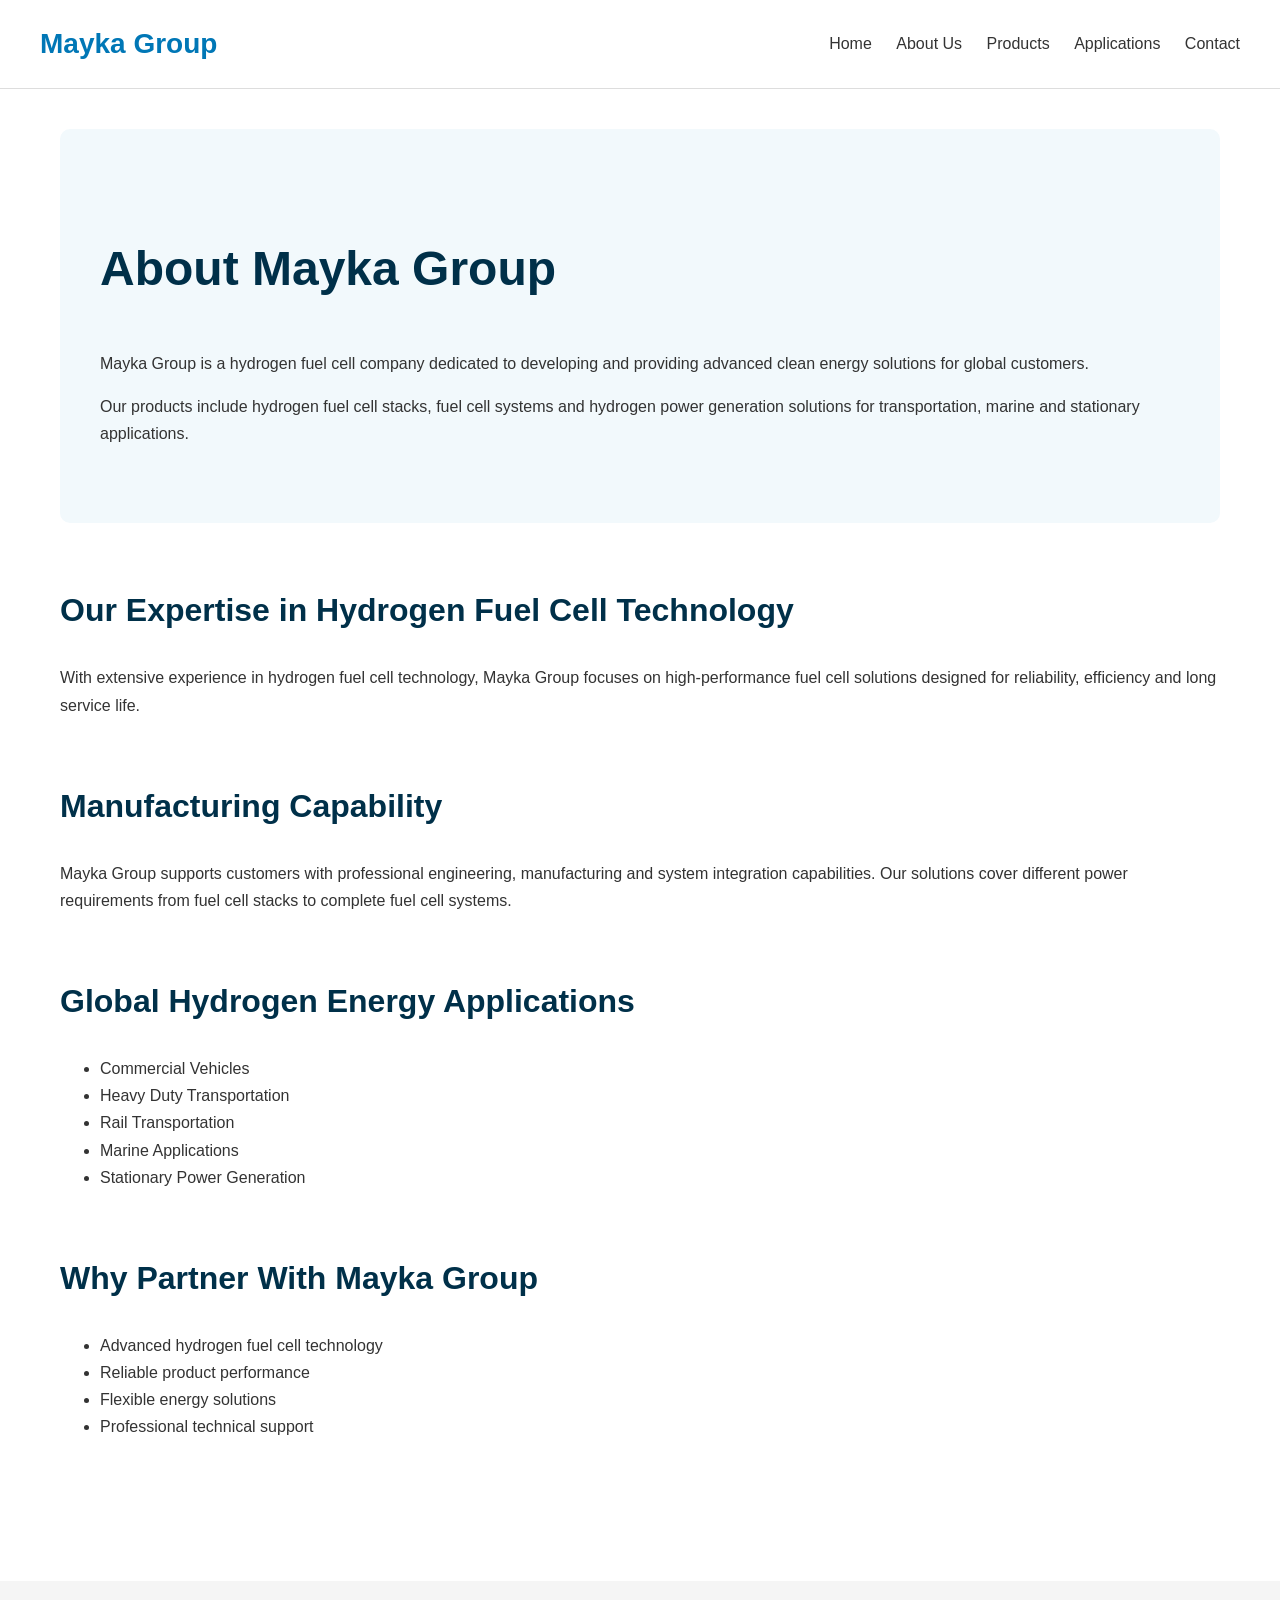
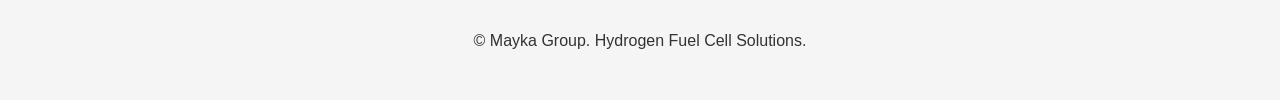
<file: about.html>
<!DOCTYPE html>
<html lang="en">

<head>

<meta charset="UTF-8">

<meta name="viewport" content="width=device-width, initial-scale=1.0">


<title>
About Mayka Group | Hydrogen Fuel Cell Company
</title>


<meta name="description" content="Learn about Mayka Group, a hydrogen fuel cell company providing fuel cell stacks, fuel cell systems and clean energy solutions for global customers.">


<link rel="stylesheet" href="css/style.css">


</head>


<body>
<header>

<div class="logo">
Mayka Group
</div>


<nav>

<a href="index.html">Home</a>

<a href="about.html">About Us</a>

<a href="products.html">Products</a>

<a href="applications.html">Applications</a>

<a href="contact.html">Contact</a>

</nav>

</header>

<main>


<section>

<h1>
About Mayka Group
</h1>


<p>
Mayka Group is a hydrogen fuel cell company dedicated to developing
and providing advanced clean energy solutions for global customers.
</p>


<p>
Our products include hydrogen fuel cell stacks, fuel cell systems
and hydrogen power generation solutions for transportation,
marine and stationary applications.
</p>


</section>



<section>

<h2>
Our Expertise in Hydrogen Fuel Cell Technology
</h2>


<p>
With extensive experience in hydrogen fuel cell technology,
Mayka Group focuses on high-performance fuel cell solutions
designed for reliability, efficiency and long service life.
</p>


</section>



<section>

<h2>
Manufacturing Capability
</h2>


<p>
Mayka Group supports customers with professional engineering,
manufacturing and system integration capabilities.
Our solutions cover different power requirements
from fuel cell stacks to complete fuel cell systems.
</p>


</section>



<section>

<h2>
Global Hydrogen Energy Applications
</h2>


<ul>

<li>
Commercial Vehicles
</li>

<li>
Heavy Duty Transportation
</li>

<li>
Rail Transportation
</li>

<li>
Marine Applications
</li>

<li>
Stationary Power Generation
</li>

</ul>


</section>



<section>

<h2>
Why Partner With Mayka Group
</h2>


<ul>

<li>
Advanced hydrogen fuel cell technology
</li>

<li>
Reliable product performance
</li>

<li>
Flexible energy solutions
</li>

<li>
Professional technical support
</li>

</ul>


</section>


</main>

<footer>

<p>
© Mayka Group. Hydrogen Fuel Cell Solutions.
</p>

</footer>
  
</body>

</html>
</file>
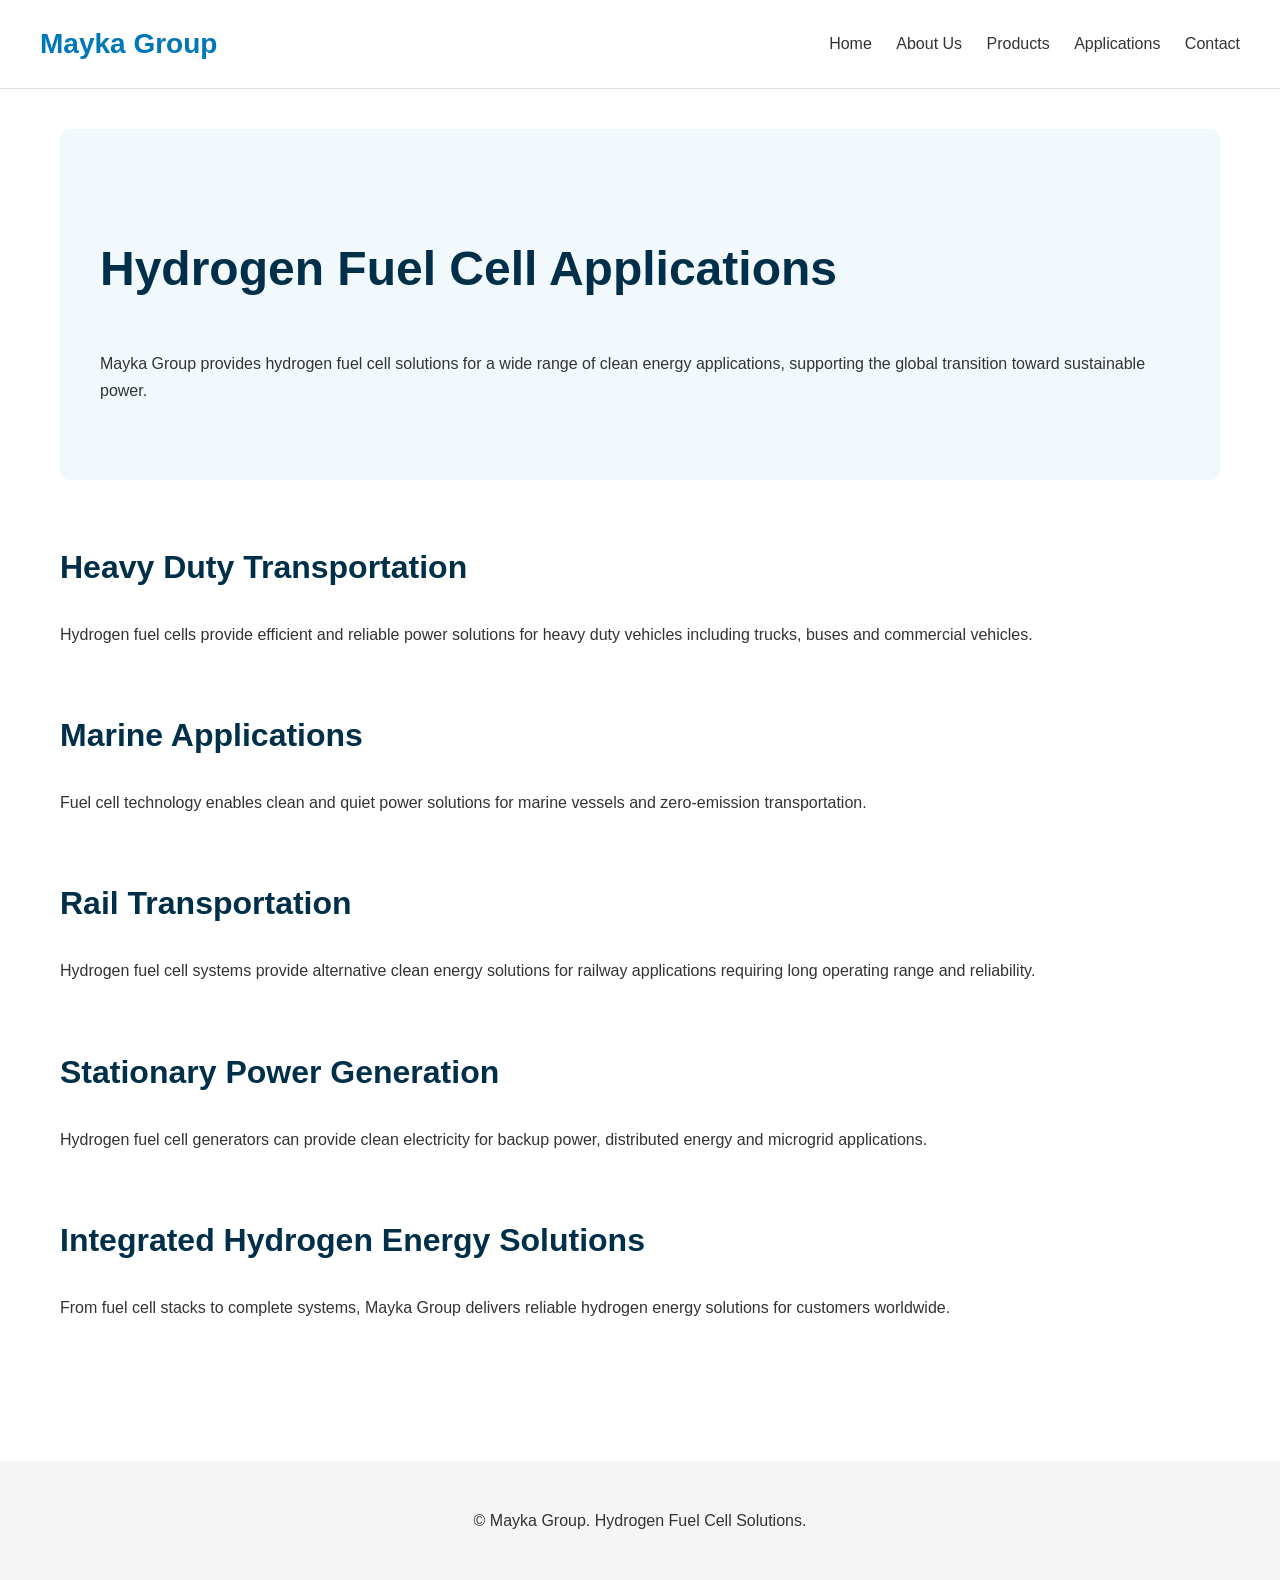
<file: applications.html>
<!DOCTYPE html>
<html lang="en">

<head>

<meta charset="UTF-8">

<meta name="viewport" content="width=device-width, initial-scale=1.0">


<title>
Hydrogen Fuel Cell Applications | Mayka Group
</title>


<meta name="description" content="Explore hydrogen fuel cell applications from Mayka Group including heavy duty vehicles, marine transportation, railway systems and stationary power generation.">


<link rel="stylesheet" href="css/style.css">


</head>


<body>


<header>

<div class="logo">
Mayka Group
</div>


<nav>

<a href="index.html">Home</a>

<a href="about.html">About Us</a>

<a href="products.html">Products</a>

<a href="applications.html">Applications</a>

<a href="contact.html">Contact</a>

</nav>

</header>



<main>


<section>


<h1>
Hydrogen Fuel Cell Applications
</h1>


<p>
Mayka Group provides hydrogen fuel cell solutions
for a wide range of clean energy applications,
supporting the global transition toward sustainable power.
</p>


</section>



<section>


<h2>
Heavy Duty Transportation
</h2>


<p>
Hydrogen fuel cells provide efficient and reliable power solutions
for heavy duty vehicles including trucks, buses and commercial vehicles.
</p>


</section>



<section>


<h2>
Marine Applications
</h2>


<p>
Fuel cell technology enables clean and quiet power solutions
for marine vessels and zero-emission transportation.
</p>


</section>



<section>


<h2>
Rail Transportation
</h2>


<p>
Hydrogen fuel cell systems provide alternative clean energy solutions
for railway applications requiring long operating range and reliability.
</p>


</section>



<section>


<h2>
Stationary Power Generation
</h2>


<p>
Hydrogen fuel cell generators can provide clean electricity
for backup power, distributed energy and microgrid applications.
</p>


</section>



<section>


<h2>
Integrated Hydrogen Energy Solutions
</h2>


<p>
From fuel cell stacks to complete systems,
Mayka Group delivers reliable hydrogen energy solutions
for customers worldwide.
</p>


</section>



</main>



<footer>

<p>
© Mayka Group. Hydrogen Fuel Cell Solutions.
</p>

</footer>



</body>

</html>
</file>
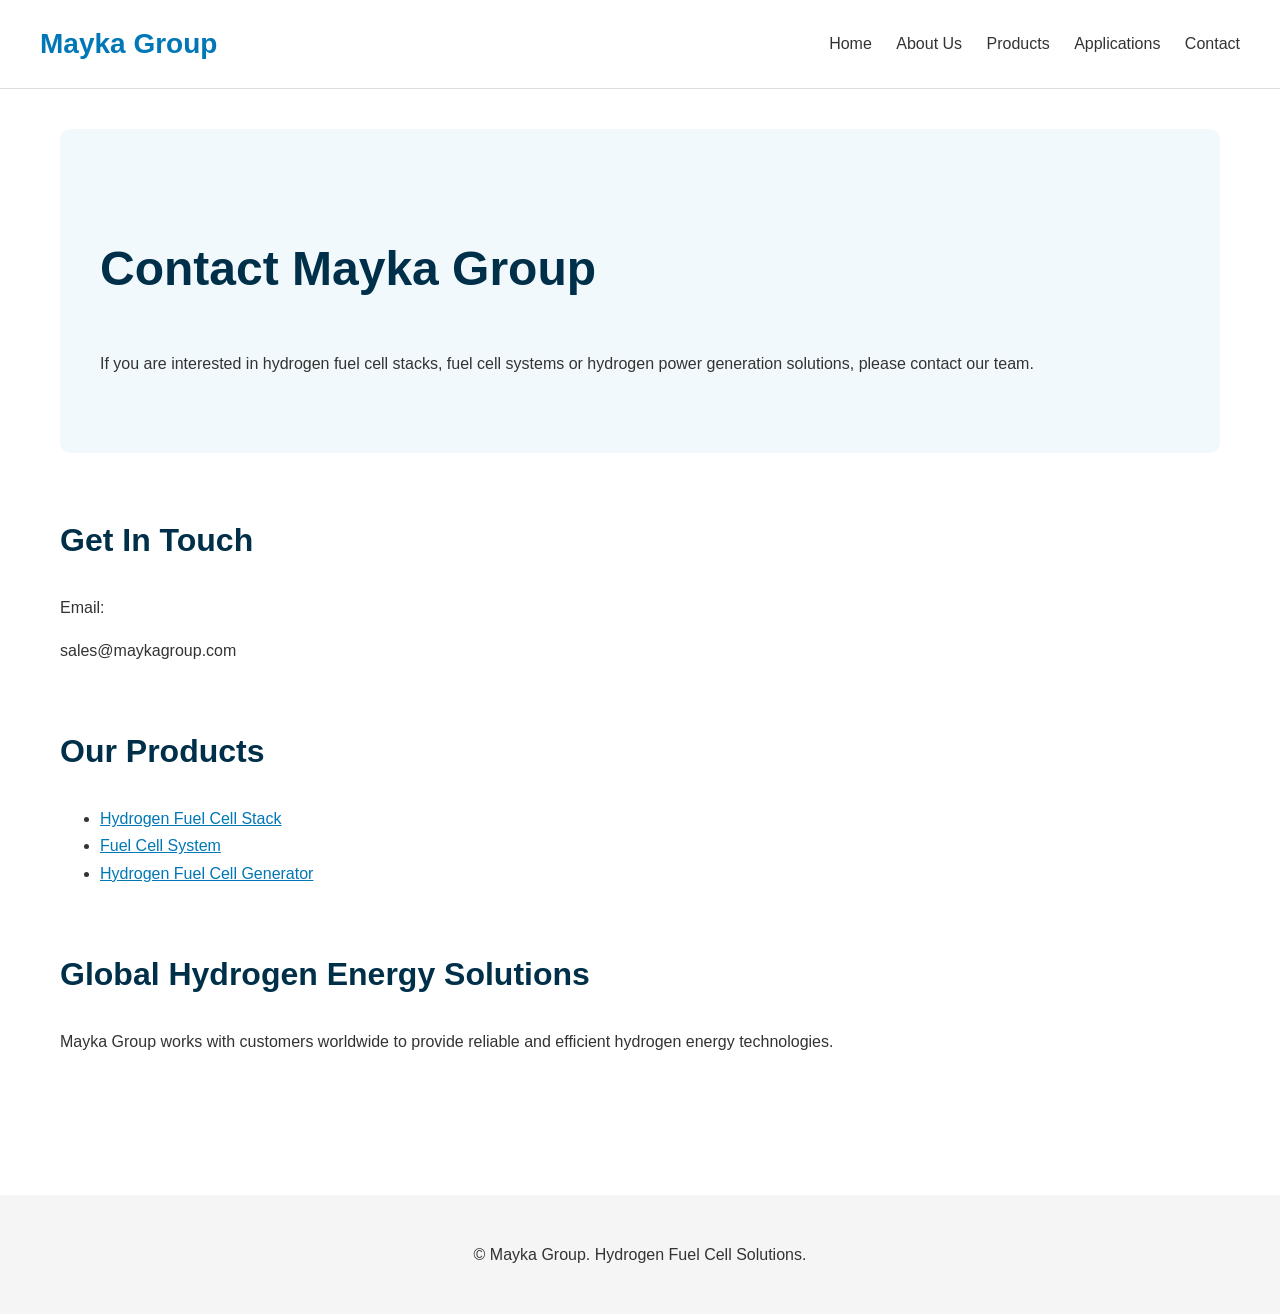
<file: contact.html>
<!DOCTYPE html>
<html lang="en">

<head>

<meta charset="UTF-8">

<meta name="viewport" content="width=device-width, initial-scale=1.0">


<title>
Hydrogen Fuel Cell Supplier Contact | Mayka Group
</title>


<meta name="description" content="Contact Mayka Group for hydrogen fuel cell stacks, fuel cell systems and hydrogen power generation solutions.">


<link rel="stylesheet" href="css/style.css">


</head>


<body>


<header>

<div class="logo">
Mayka Group
</div>


<nav>

<a href="index.html">Home</a>

<a href="about.html">About Us</a>

<a href="products.html">Products</a>

<a href="applications.html">Applications</a>

<a href="contact.html">Contact</a>

</nav>

</header>



<main>


<section>


<h1>
Contact Mayka Group
</h1>


<p>
If you are interested in hydrogen fuel cell stacks,
fuel cell systems or hydrogen power generation solutions,
please contact our team.
</p>


</section>



<section>


<h2>
Get In Touch
</h2>


<p>
Email:
</p>


<p>
sales@maykagroup.com
</p>


</section>



<section>


<h2>
Our Products
</h2>


<ul>

<li>
<a href="fuel-cell-stack.html">
Hydrogen Fuel Cell Stack
</a>
</li>


<li>
<a href="fuel-cell-system.html">
Fuel Cell System
</a>
</li>


<li>
<a href="hydrogen-generator.html">
Hydrogen Fuel Cell Generator
</a>
</li>


</ul>


</section>



<section>


<h2>
Global Hydrogen Energy Solutions
</h2>


<p>
Mayka Group works with customers worldwide
to provide reliable and efficient hydrogen energy technologies.
</p>


</section>



</main>



<footer>

<p>
© Mayka Group. Hydrogen Fuel Cell Solutions.
</p>

</footer>



</body>

</html>
</file>
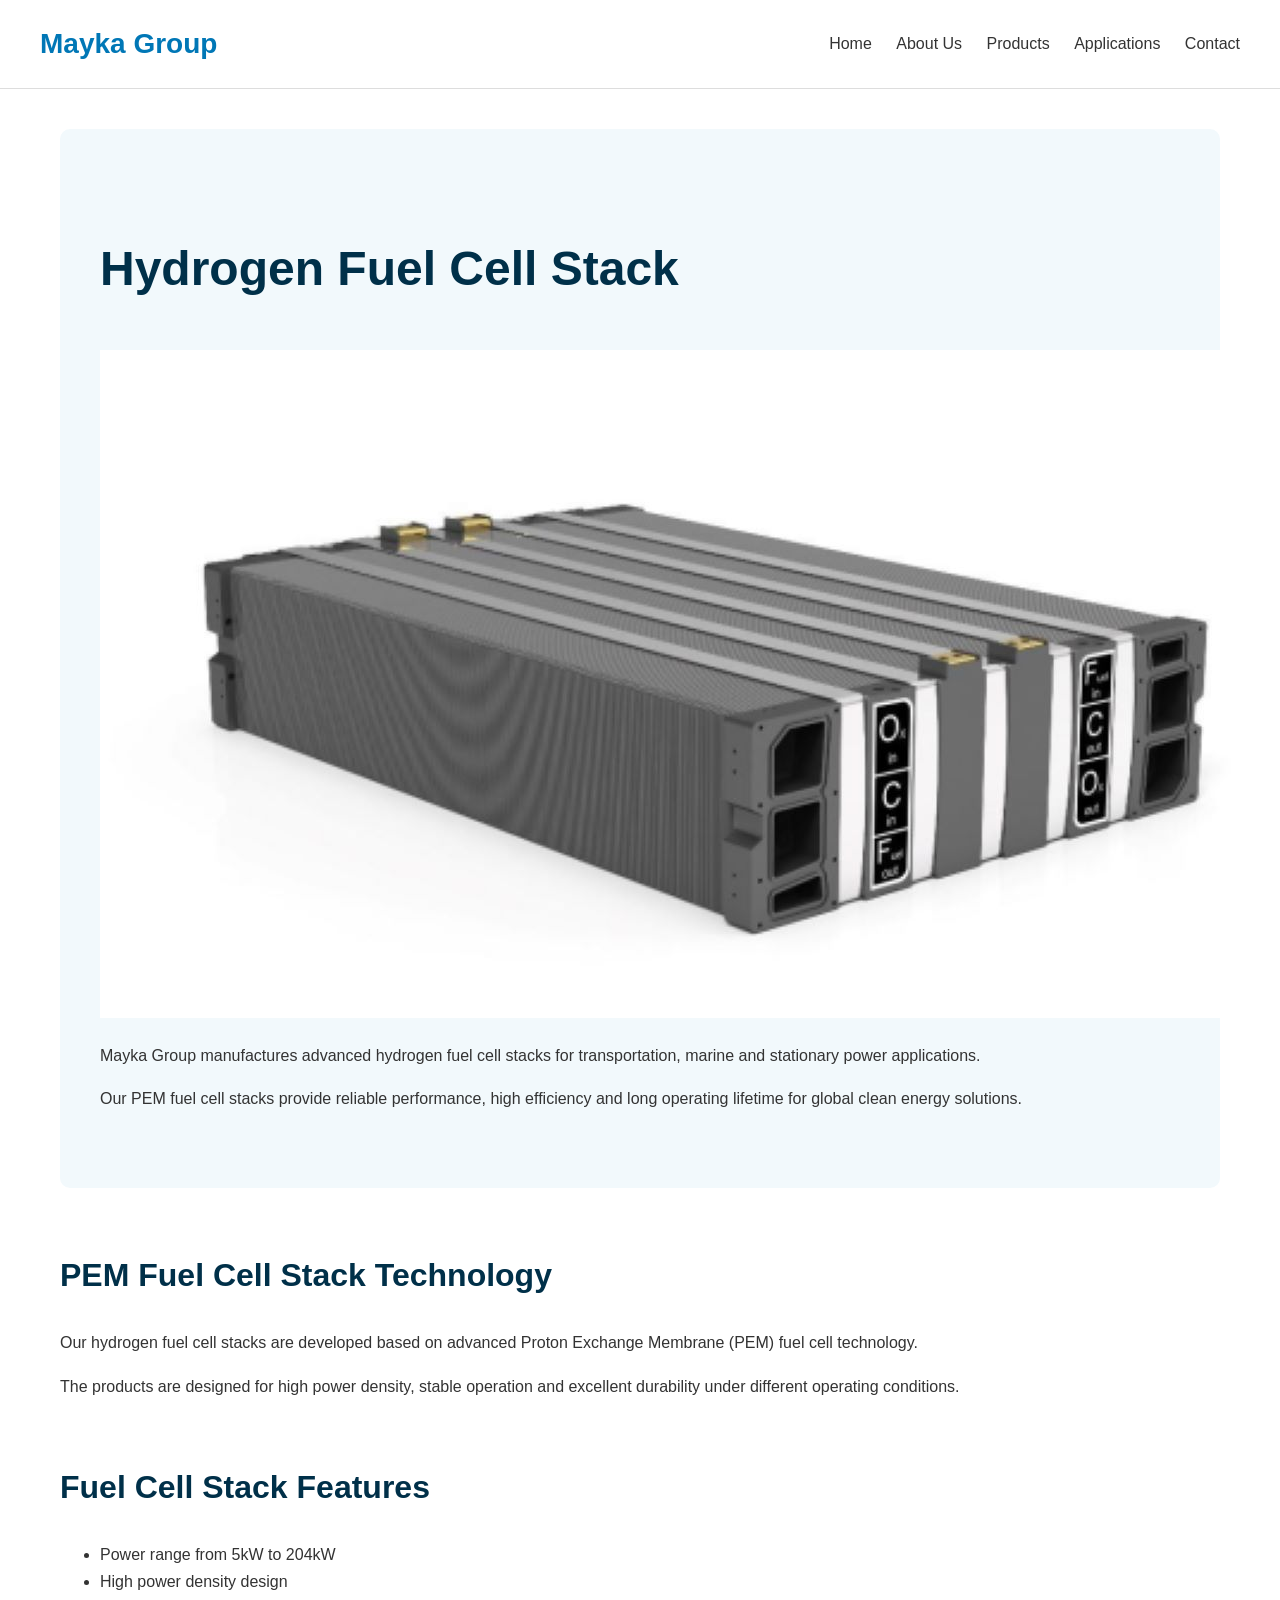
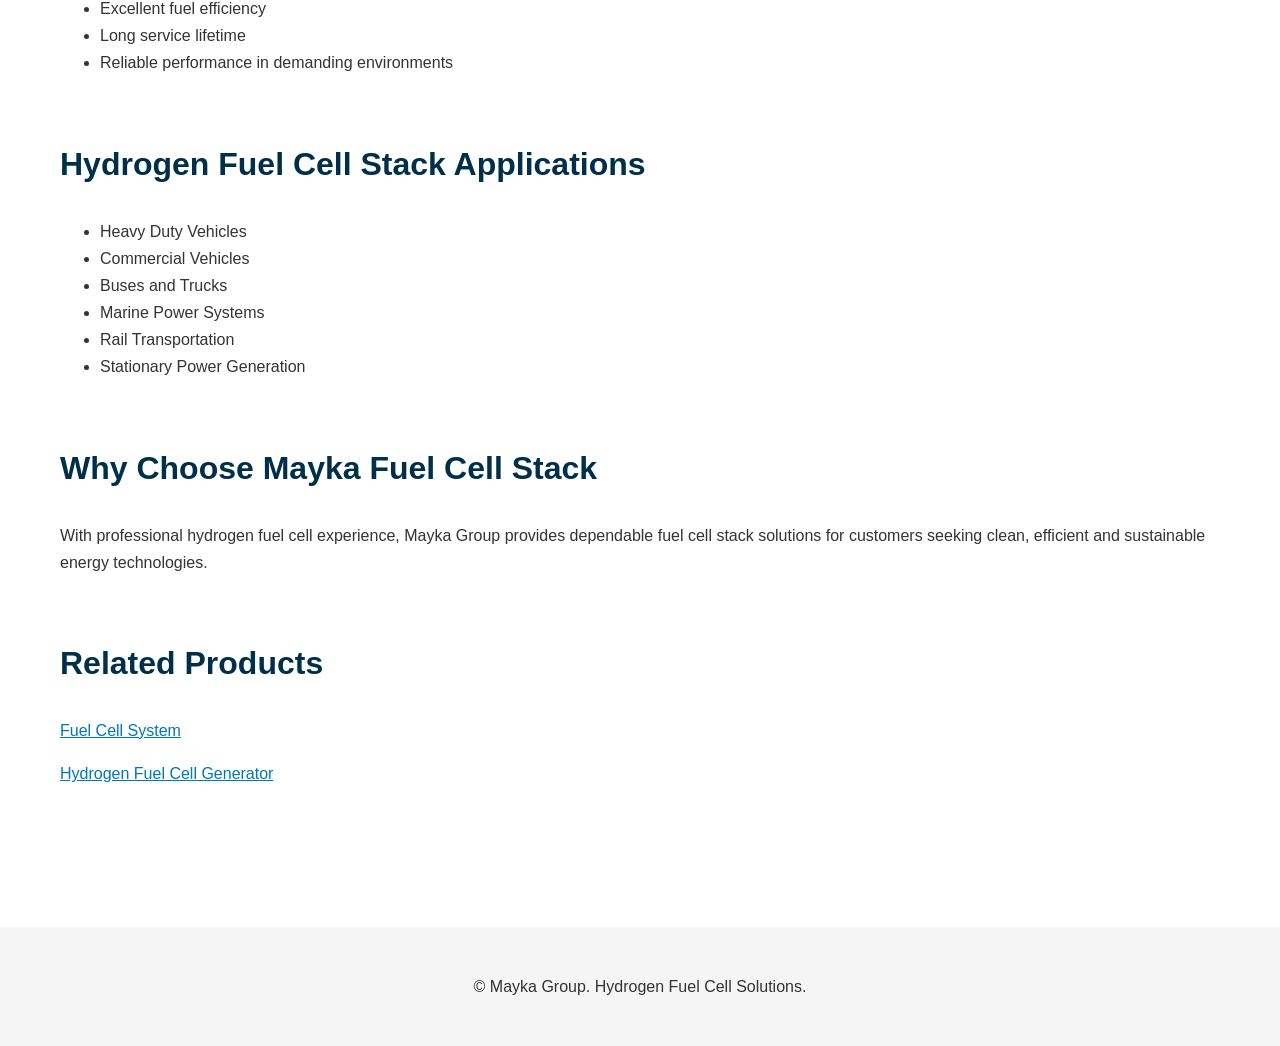
<file: fuel-cell-stack.html>
<!DOCTYPE html>
<html lang="en">

<head>

<meta charset="UTF-8">

<meta name="viewport" content="width=device-width, initial-scale=1.0">


<title>
Hydrogen Fuel Cell Stack Manufacturer | Mayka Group
</title>


<meta name="description" content="Mayka Group manufactures hydrogen fuel cell stacks with high efficiency, long lifetime and reliable performance for transportation, marine and stationary power applications.">


<link rel="stylesheet" href="css/style.css">


</head>


<body>


<header>

<div class="logo">
Mayka Group
</div>


<nav>

<a href="index.html">Home</a>

<a href="about.html">About Us</a>

<a href="products.html">Products</a>

<a href="applications.html">Applications</a>

<a href="contact.html">Contact</a>

</nav>

</header>



<main>


<section>


<h1>
Hydrogen Fuel Cell Stack
</h1>

<img src="images/fuel-cell-stack.jpg"
alt="Hydrogen Fuel Cell Stack">

<p>
Mayka Group manufactures advanced hydrogen fuel cell stacks
for transportation, marine and stationary power applications.
</p>


<p>
Our PEM fuel cell stacks provide reliable performance,
high efficiency and long operating lifetime for global clean energy solutions.
</p>


</section>



<section>


<h2>
PEM Fuel Cell Stack Technology
</h2>


<p>
Our hydrogen fuel cell stacks are developed based on
advanced Proton Exchange Membrane (PEM) fuel cell technology.
</p>


<p>
The products are designed for high power density,
stable operation and excellent durability under different operating conditions.
</p>


</section>



<section>


<h2>
Fuel Cell Stack Features
</h2>


<ul>

<li>
Power range from 5kW to 204kW
</li>

<li>
High power density design
</li>

<li>
Excellent fuel efficiency
</li>

<li>
Long service lifetime
</li>

<li>
Reliable performance in demanding environments
</li>

</ul>


</section>



<section>


<h2>
Hydrogen Fuel Cell Stack Applications
</h2>


<ul>

<li>
Heavy Duty Vehicles
</li>

<li>
Commercial Vehicles
</li>

<li>
Buses and Trucks
</li>

<li>
Marine Power Systems
</li>

<li>
Rail Transportation
</li>

<li>
Stationary Power Generation
</li>

</ul>


</section>



<section>


<h2>
Why Choose Mayka Fuel Cell Stack
</h2>


<p>
With professional hydrogen fuel cell experience,
Mayka Group provides dependable fuel cell stack solutions
for customers seeking clean, efficient and sustainable energy technologies.
</p>


</section>



<section>


<h2>
Related Products
</h2>


<p>

<a href="fuel-cell-system.html">
Fuel Cell System
</a>

</p>


<p>

<a href="hydrogen-generator.html">
Hydrogen Fuel Cell Generator
</a>

</p>


</section>



</main>



<footer>

<p>
© Mayka Group. Hydrogen Fuel Cell Solutions.
</p>

</footer>



</body>

</html>
</file>
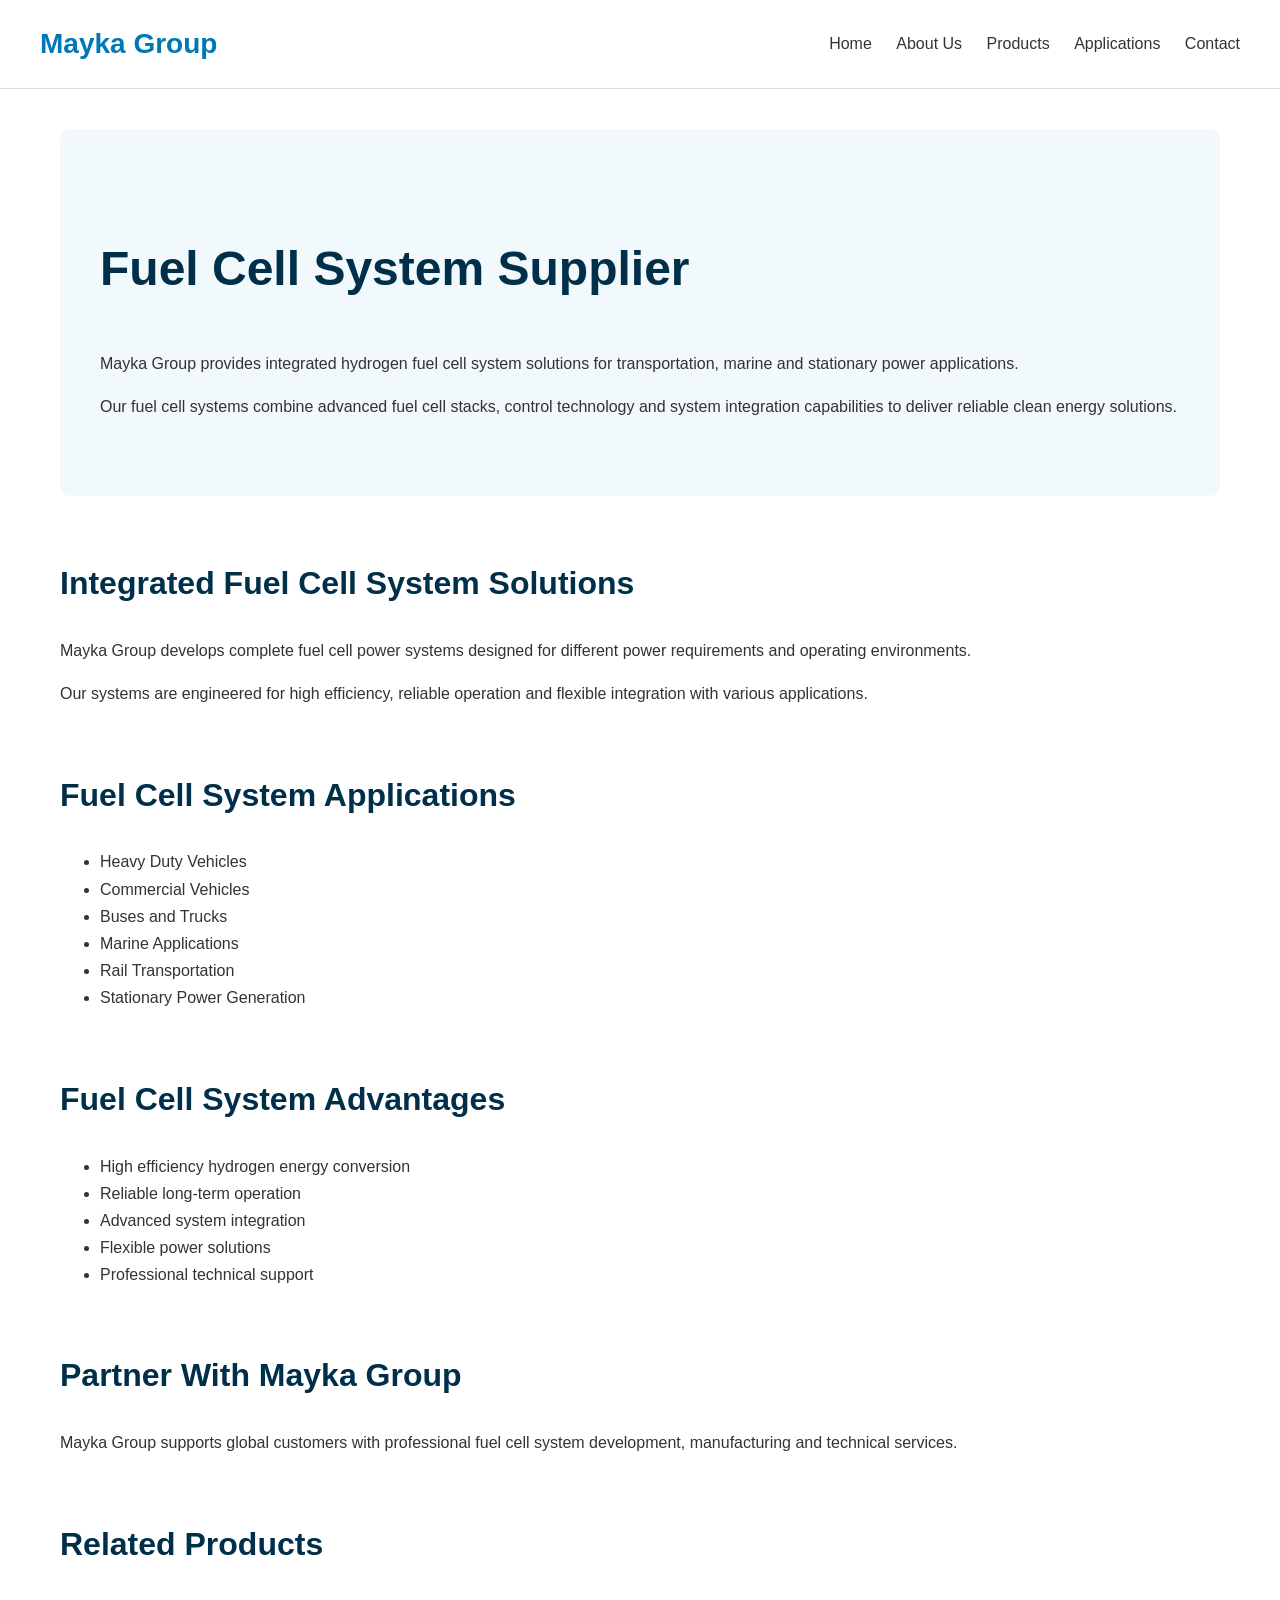
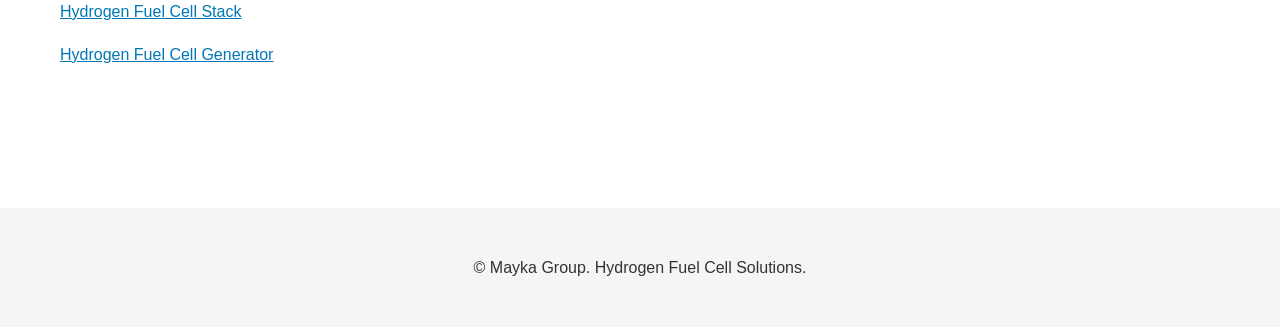
<file: fuel-cell-system.html>
<!DOCTYPE html>
<html lang="en">

<head>

<meta charset="UTF-8">

<meta name="viewport" content="width=device-width, initial-scale=1.0">


<title>
Fuel Cell System Supplier | Mayka Group
</title>


<meta name="description" content="Mayka Group provides fuel cell system solutions for commercial vehicles, marine applications, railway transportation and stationary power generation.">


<link rel="stylesheet" href="css/style.css">


</head>


<body>


<header>

<div class="logo">
Mayka Group
</div>


<nav>

<a href="index.html">Home</a>

<a href="about.html">About Us</a>

<a href="products.html">Products</a>

<a href="applications.html">Applications</a>

<a href="contact.html">Contact</a>

</nav>

</header>



<main>


<section>


<h1>
Fuel Cell System Supplier
</h1>


<p>
Mayka Group provides integrated hydrogen fuel cell system solutions
for transportation, marine and stationary power applications.
</p>


<p>
Our fuel cell systems combine advanced fuel cell stacks,
control technology and system integration capabilities
to deliver reliable clean energy solutions.
</p>


</section>



<section>


<h2>
Integrated Fuel Cell System Solutions
</h2>


<p>
Mayka Group develops complete fuel cell power systems
designed for different power requirements and operating environments.
</p>


<p>
Our systems are engineered for high efficiency,
reliable operation and flexible integration with various applications.
</p>


</section>



<section>


<h2>
Fuel Cell System Applications
</h2>


<ul>

<li>
Heavy Duty Vehicles
</li>

<li>
Commercial Vehicles
</li>

<li>
Buses and Trucks
</li>

<li>
Marine Applications
</li>

<li>
Rail Transportation
</li>

<li>
Stationary Power Generation
</li>

</ul>


</section>



<section>


<h2>
Fuel Cell System Advantages
</h2>


<ul>

<li>
High efficiency hydrogen energy conversion
</li>

<li>
Reliable long-term operation
</li>

<li>
Advanced system integration
</li>

<li>
Flexible power solutions
</li>

<li>
Professional technical support
</li>

</ul>


</section>



<section>


<h2>
Partner With Mayka Group
</h2>


<p>
Mayka Group supports global customers with professional
fuel cell system development, manufacturing and technical services.
</p>


</section>



<section>


<h2>
Related Products
</h2>


<p>

<a href="fuel-cell-stack.html">
Hydrogen Fuel Cell Stack
</a>

</p>


<p>

<a href="hydrogen-generator.html">
Hydrogen Fuel Cell Generator
</a>

</p>


</section>



</main>



<footer>

<p>
© Mayka Group. Hydrogen Fuel Cell Solutions.
</p>

</footer>



</body>

</html>
</file>
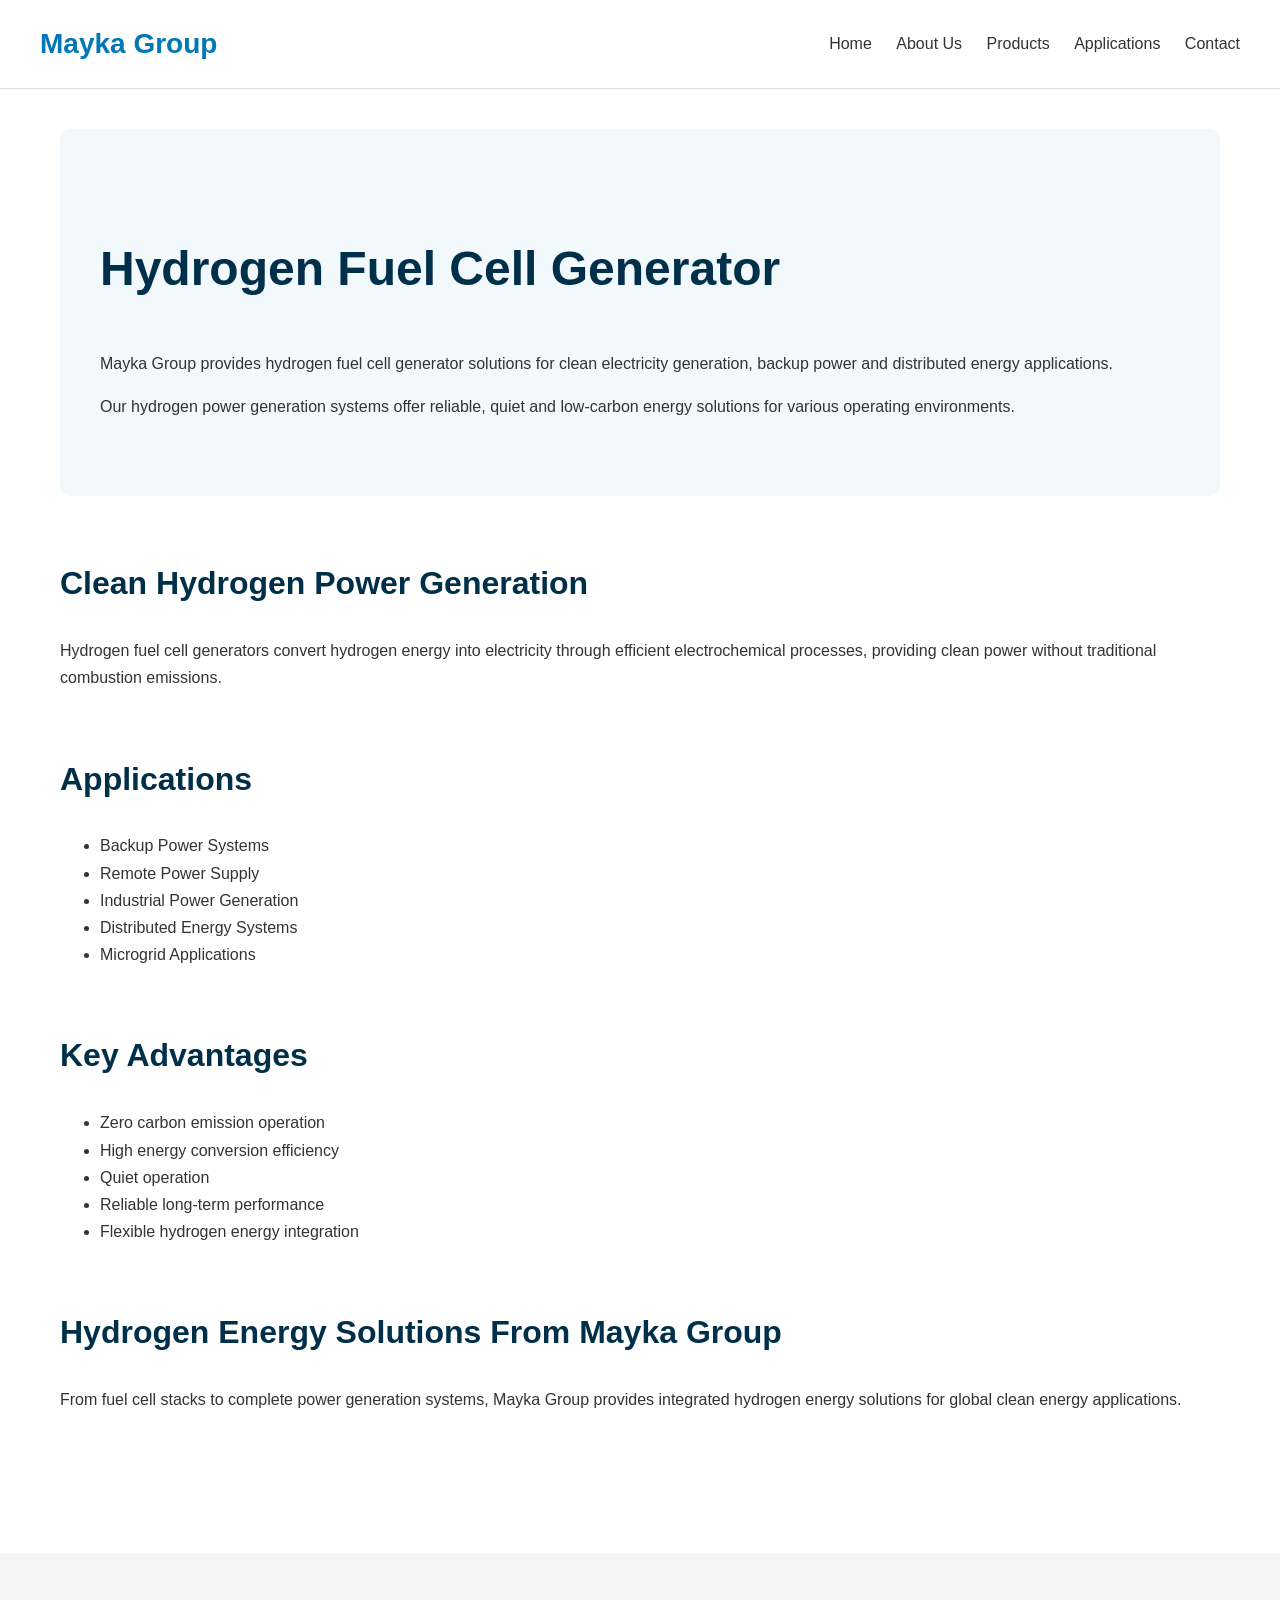
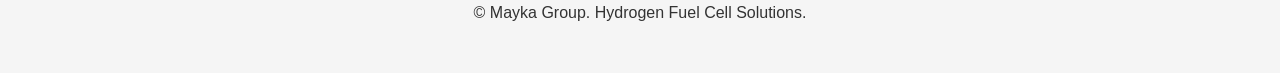
<file: hydrogen-generator.html>
<!DOCTYPE html>
<html lang="en">

<head>

<meta charset="UTF-8">

<meta name="viewport" content="width=device-width, initial-scale=1.0">


<title>
Hydrogen Fuel Cell Generator | Mayka Group
</title>


<meta name="description" content="Mayka Group provides hydrogen fuel cell generators for clean power generation, backup power, distributed energy and stationary applications.">


<link rel="stylesheet" href="css/style.css">


</head>


<body>


<header>

<div class="logo">
Mayka Group
</div>


<nav>

<a href="index.html">Home</a>

<a href="about.html">About Us</a>

<a href="products.html">Products</a>

<a href="applications.html">Applications</a>

<a href="contact.html">Contact</a>

</nav>

</header>


<main>


<section>

<h1>
Hydrogen Fuel Cell Generator
</h1>


<p>
Mayka Group provides hydrogen fuel cell generator solutions
for clean electricity generation, backup power and distributed energy applications.
</p>


<p>
Our hydrogen power generation systems offer reliable,
quiet and low-carbon energy solutions for various operating environments.
</p>


</section>


<section>

<h2>
Clean Hydrogen Power Generation
</h2>


<p>
Hydrogen fuel cell generators convert hydrogen energy
into electricity through efficient electrochemical processes,
providing clean power without traditional combustion emissions.
</p>


</section>


<section>

<h2>
Applications
</h2>


<ul>

<li>
Backup Power Systems
</li>

<li>
Remote Power Supply
</li>

<li>
Industrial Power Generation
</li>

<li>
Distributed Energy Systems
</li>

<li>
Microgrid Applications
</li>

</ul>

</section>


<section>

<h2>
Key Advantages
</h2>


<ul>

<li>
Zero carbon emission operation
</li>

<li>
High energy conversion efficiency
</li>

<li>
Quiet operation
</li>

<li>
Reliable long-term performance
</li>

<li>
Flexible hydrogen energy integration
</li>

</ul>

</section>


<section>

<h2>
Hydrogen Energy Solutions From Mayka Group
</h2>


<p>
From fuel cell stacks to complete power generation systems,
Mayka Group provides integrated hydrogen energy solutions
for global clean energy applications.
</p>


</section>


</main>


<footer>

<p>
© Mayka Group. Hydrogen Fuel Cell Solutions.
</p>

</footer>


</body>

</html>
</file>
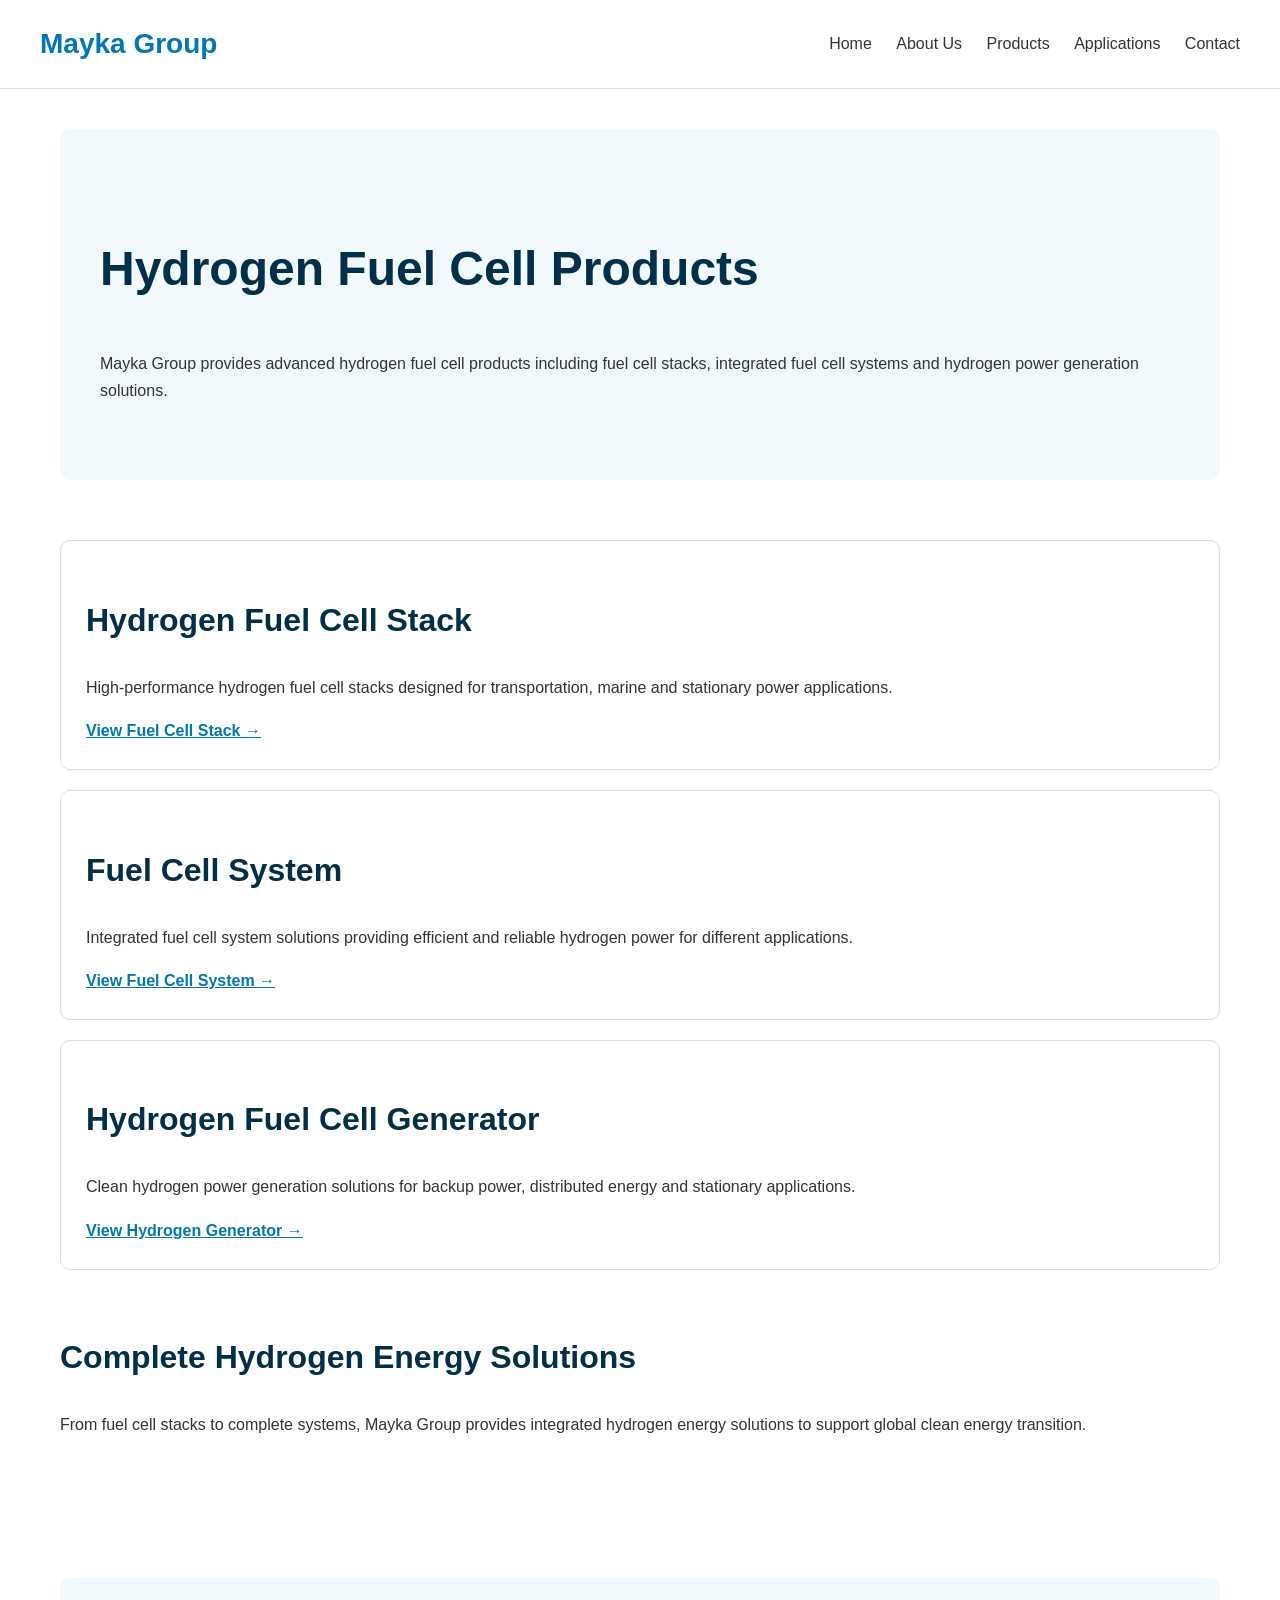
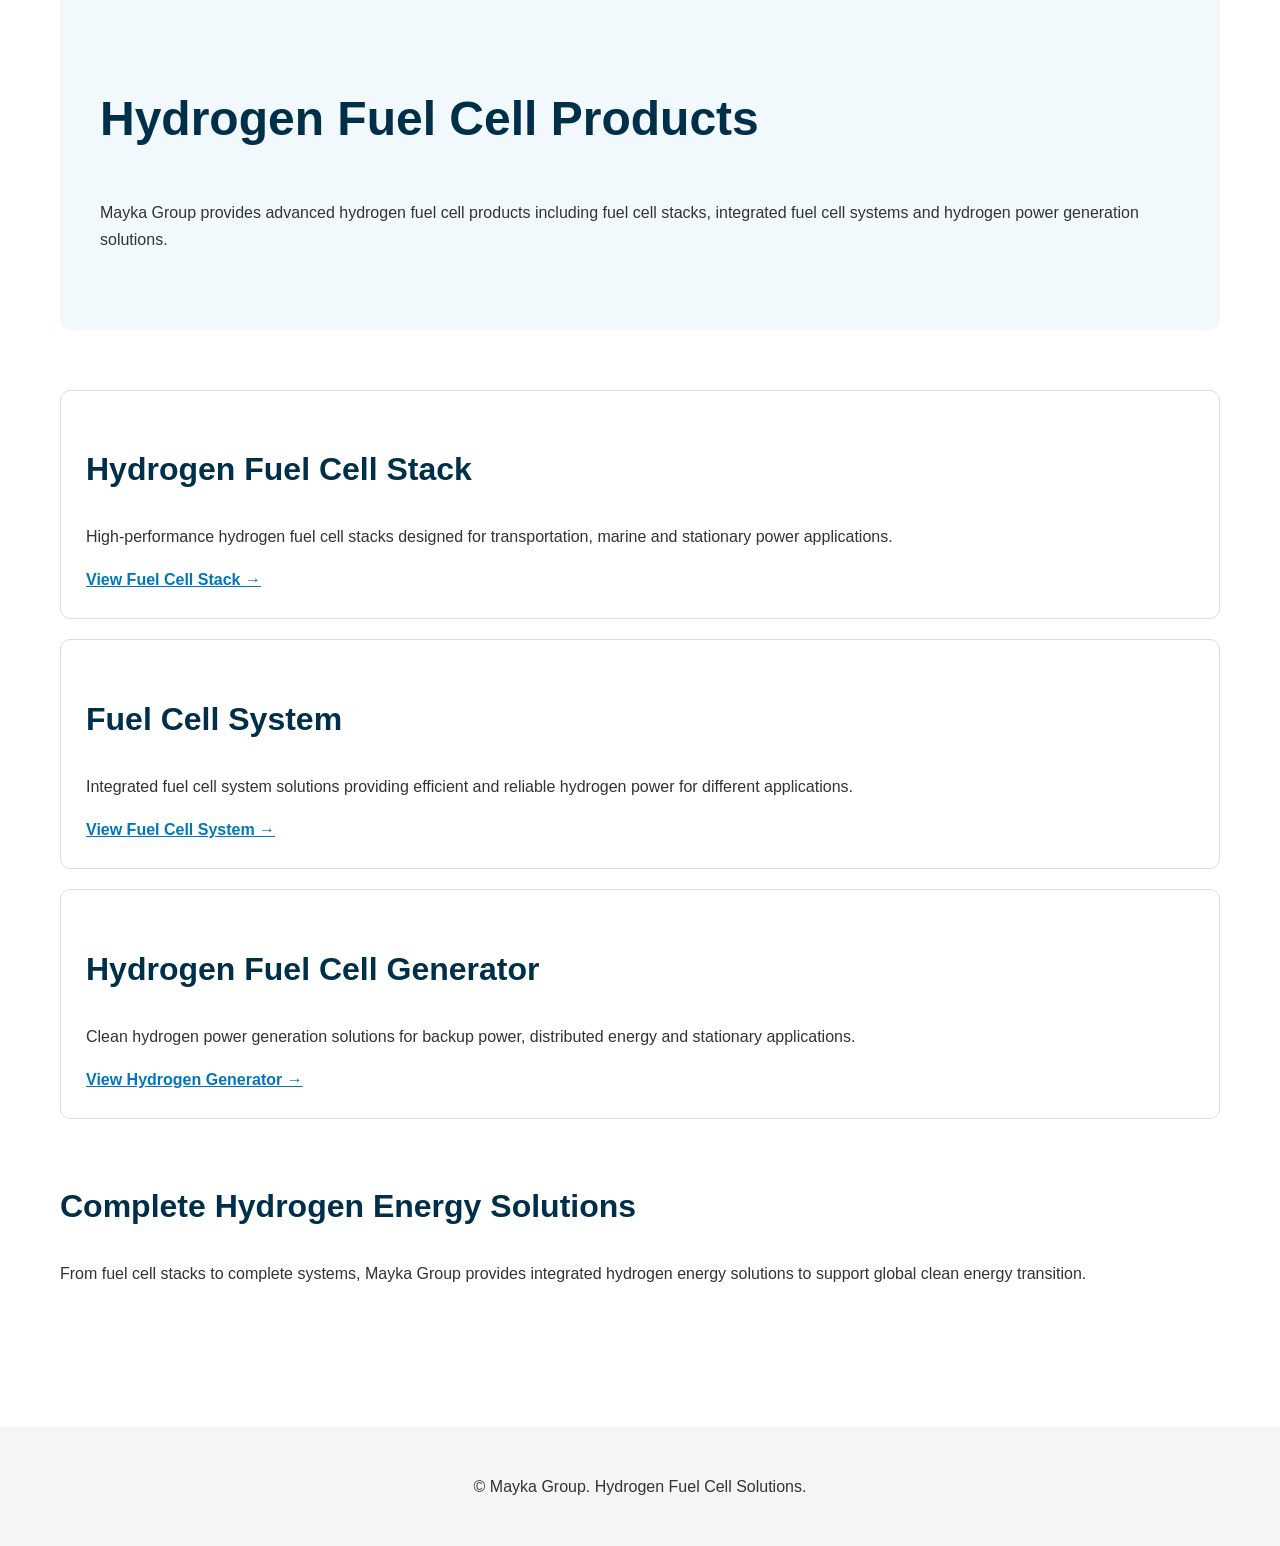
<file: products.html>
<!DOCTYPE html>
<html lang="en">

<head>

<meta charset="UTF-8">

<meta name="viewport" content="width=device-width, initial-scale=1.0">


<title>
Hydrogen Fuel Cell Products | Mayka Group
</title>


<meta name="description" content="Explore Mayka Group hydrogen fuel cell products including fuel cell stacks, fuel cell systems and hydrogen fuel cell generators for global applications.">


<link rel="stylesheet" href="css/style.css">


</head>


<body>
<header>

<div class="logo">
Mayka Group
</div>


<nav>

<a href="index.html">Home</a>
<a href="about.html">About Us</a>
<a href="products.html">Products</a>
<a href="applications.html">Applications</a>
<a href="contact.html">Contact</a>

</nav>

</header>

<main>


<section>

<h1>
Hydrogen Fuel Cell Products
</h1>


<p>
Mayka Group provides advanced hydrogen fuel cell products
including fuel cell stacks, integrated fuel cell systems
and hydrogen power generation solutions.
</p>


</section>



<section>

<div class="product-box">


<h2>
Hydrogen Fuel Cell Stack
</h2>


<p>
High-performance hydrogen fuel cell stacks
designed for transportation, marine and stationary
power applications.
</p>


<a href="fuel-cell-stack.html">
View Fuel Cell Stack →
</a>


</div>



<div class="product-box">


<h2>
Fuel Cell System
</h2>


<p>
Integrated fuel cell system solutions
providing efficient and reliable hydrogen power
for different applications.
</p>


<a href="fuel-cell-system.html">
View Fuel Cell System →
</a>


</div>



<div class="product-box">


<h2>
Hydrogen Fuel Cell Generator
</h2>


<p>
Clean hydrogen power generation solutions
for backup power, distributed energy and
stationary applications.
</p>


<a href="hydrogen-generator.html">
View Hydrogen Generator →
</a>


</div>


</section>


<section>

<h2>
Complete Hydrogen Energy Solutions
</h2>


<p>
From fuel cell stacks to complete systems,
Mayka Group provides integrated hydrogen energy
solutions to support global clean energy transition.
</p>


</section>


</main>

<main>


<section>

<h1>
Hydrogen Fuel Cell Products
</h1>


<p>
Mayka Group provides advanced hydrogen fuel cell products
including fuel cell stacks, integrated fuel cell systems
and hydrogen power generation solutions.
</p>


</section>



<section>

<div class="product-box">


<h2>
Hydrogen Fuel Cell Stack
</h2>


<p>
High-performance hydrogen fuel cell stacks
designed for transportation, marine and stationary
power applications.
</p>


<a href="fuel-cell-stack.html">
View Fuel Cell Stack →
</a>


</div>



<div class="product-box">


<h2>
Fuel Cell System
</h2>


<p>
Integrated fuel cell system solutions
providing efficient and reliable hydrogen power
for different applications.
</p>


<a href="fuel-cell-system.html">
View Fuel Cell System →
</a>


</div>



<div class="product-box">


<h2>
Hydrogen Fuel Cell Generator
</h2>


<p>
Clean hydrogen power generation solutions
for backup power, distributed energy and
stationary applications.
</p>


<a href="hydrogen-generator.html">
View Hydrogen Generator →
</a>


</div>


</section>


<section>

<h2>
Complete Hydrogen Energy Solutions
</h2>


<p>
From fuel cell stacks to complete systems,
Mayka Group provides integrated hydrogen energy
solutions to support global clean energy transition.
</p>


</section>


</main>

<footer>

<p>
© Mayka Group. Hydrogen Fuel Cell Solutions.
</p>

</footer>

</body>

</html>
</file>
<file: css/style.css>
* {
    box-sizing: border-box;
}


body {
    font-family: Arial, Helvetica, sans-serif;
    margin: 0;
    padding: 0;
    line-height: 1.7;
    color: #333;
}


header {
    background: white;
    padding: 20px 40px;
    display: flex;
    justify-content: space-between;
    align-items: center;
    border-bottom: 1px solid #ddd;
}


.logo {
    font-size: 28px;
    font-weight: bold;
    color: #0077b6;
}


nav a {
    margin-left: 20px;
    text-decoration: none;
    color: #333;
    font-weight: 500;
}


nav a:hover {
    color: #0077b6;
}


main {
    max-width: 1200px;
    margin: auto;
    padding: 40px 20px;
}


section {
    margin-bottom: 60px;
}


section:first-child {
    background: #f2f9fc;
    padding: 60px 40px;
    border-radius: 10px;
}


h1 {
    font-size: 48px;
    color: #003049;
}


h2 {
    font-size: 32px;
    color: #003049;
}


h3 {
    color: #0077b6;
}


a {
    color: #0077b6;
}


.product-box {
    border: 1px solid #ddd;
    border-radius: 10px;
    padding: 25px;
    margin: 20px 0;
    background: white;
}


.product-box:hover {
    box-shadow: 0 5px 15px rgba(0,0,0,0.1);
}


.product-box a {
    font-weight: bold;
}


footer {
    text-align: center;
    padding: 30px;
    background: #f5f5f5;
    margin-top: 40px;
}


@media(max-width:768px){

header {
    flex-direction: column;
}

nav {
    margin-top:20px;
}

h1 {
    font-size:36px;
}

}
</file>
